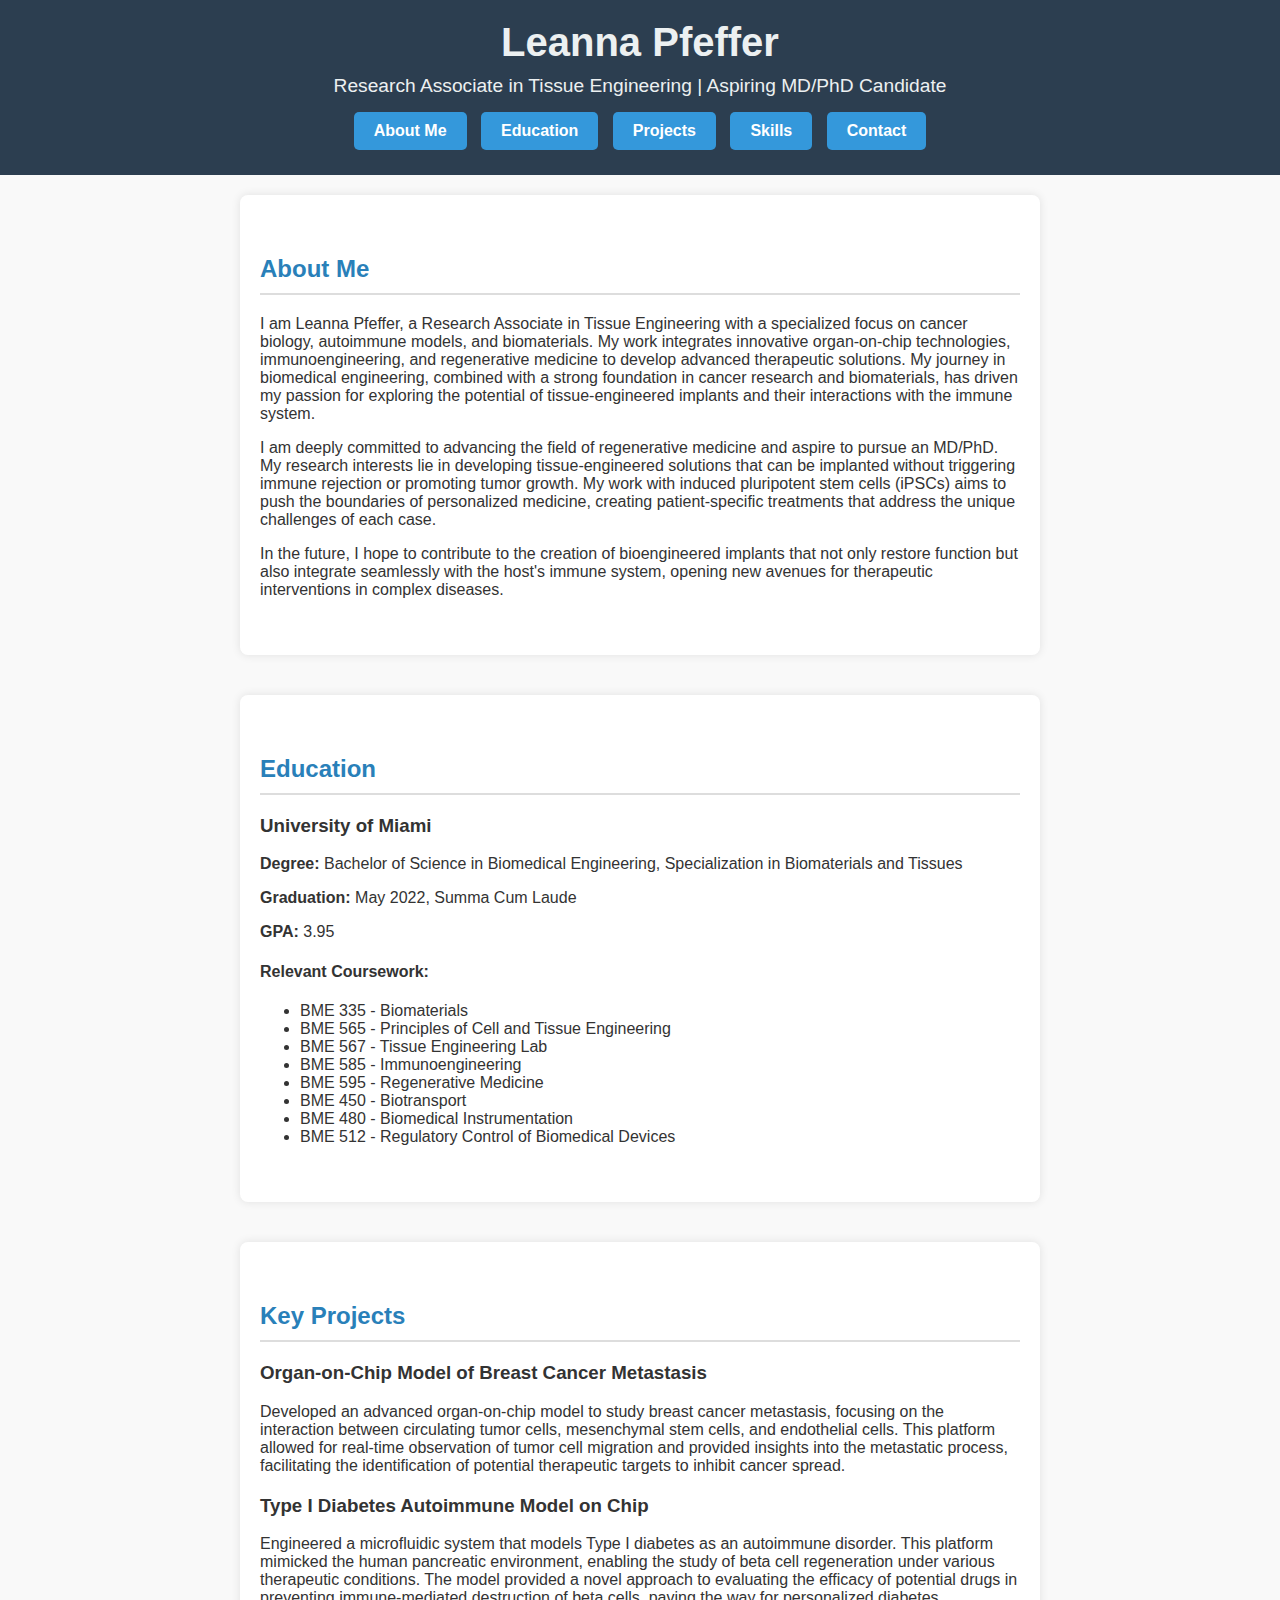
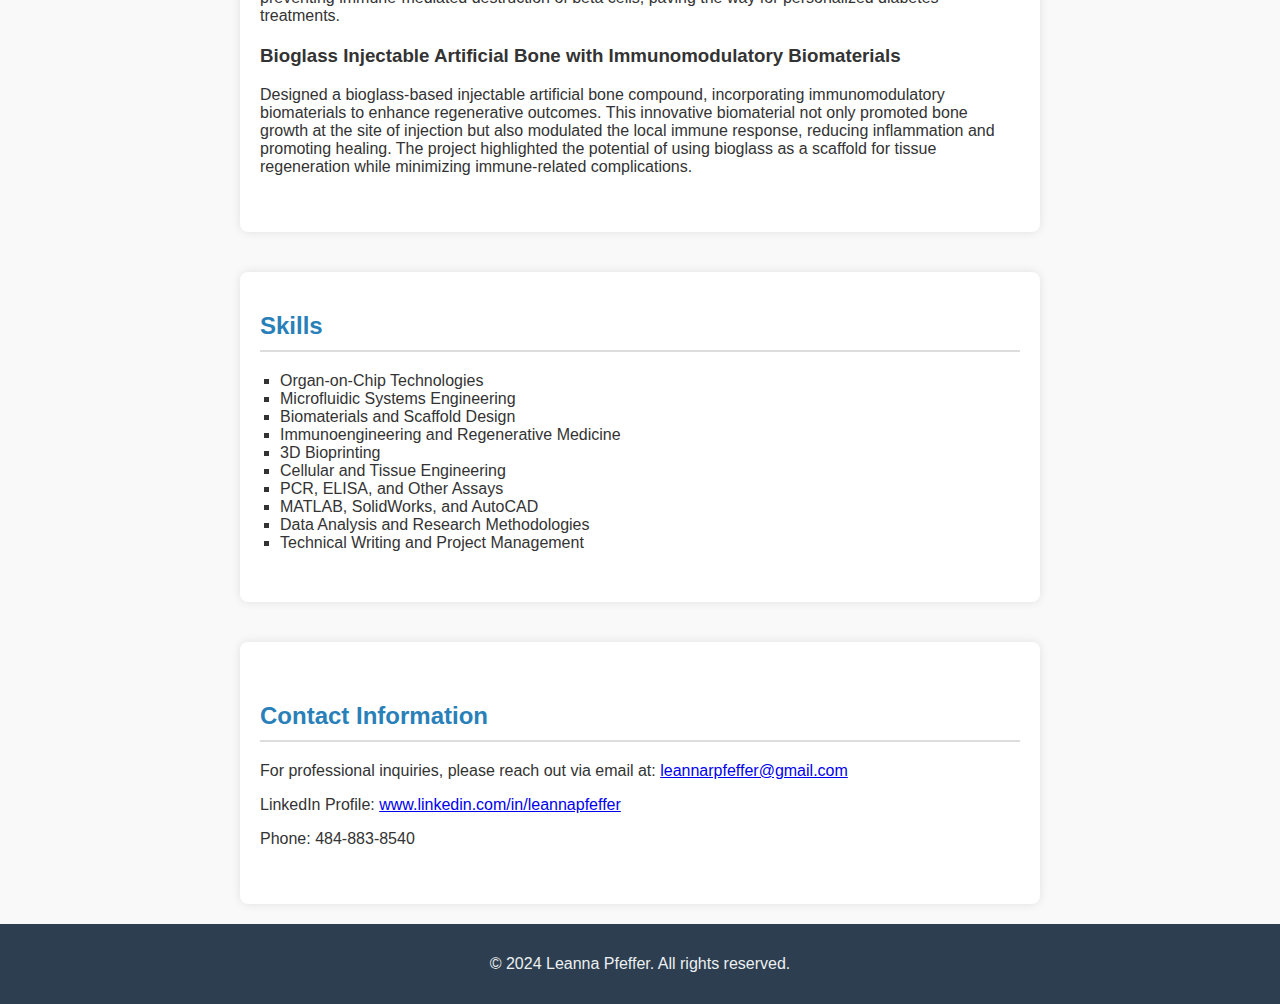
<file: index.html>
<!DOCTYPE html>
<html lang="en">
<head>
    <meta charset="viewport" content="width=device-width, initial-scale=1.0">
    <meta charset="UTF-8">
    <title>Leanna Pfeffer - Research Associate in Tissue Engineering</title>
    <link rel="stylesheet" href="style.css">
</head>
<body>
    <header>
        <h1>Leanna Pfeffer</h1>
        <p>Research Associate in Tissue Engineering | Aspiring MD/PhD Candidate</p>
        <nav>
            <a href="#about" class="nav-button">About Me</a>
            <a href="#education" class="nav-button">Education</a>
            <a href="#projects" class="nav-button">Projects</a>
            <a href="#skills" class="nav-button">Skills</a>
            <a href="#contact" class="nav-button">Contact</a>
        </nav>
    </header>

    <section id="about">
        <h2>About Me</h2>
        <p>I am Leanna Pfeffer, a Research Associate in Tissue Engineering with a specialized focus on cancer biology, autoimmune models, and biomaterials. My work integrates innovative organ-on-chip technologies, immunoengineering, and regenerative medicine to develop advanced therapeutic solutions. My journey in biomedical engineering, combined with a strong foundation in cancer research and biomaterials, has driven my passion for exploring the potential of tissue-engineered implants and their interactions with the immune system.</p>
        <p>I am deeply committed to advancing the field of regenerative medicine and aspire to pursue an MD/PhD. My research interests lie in developing tissue-engineered solutions that can be implanted without triggering immune rejection or promoting tumor growth. My work with induced pluripotent stem cells (iPSCs) aims to push the boundaries of personalized medicine, creating patient-specific treatments that address the unique challenges of each case.</p>
        <p>In the future, I hope to contribute to the creation of bioengineered implants that not only restore function but also integrate seamlessly with the host's immune system, opening new avenues for therapeutic interventions in complex diseases.</p>
    </section>

    <section id="education">
        <h2>Education</h2>
        <div class="content">
            <h3>University of Miami</h3>
            <p><strong>Degree:</strong> Bachelor of Science in Biomedical Engineering, Specialization in Biomaterials and Tissues</p>
            <p><strong>Graduation:</strong> May 2022, Summa Cum Laude</p>
            <p><strong>GPA:</strong> 3.95</p>
            <h4>Relevant Coursework:</h4>
            <ul>
                <li>BME 335 - Biomaterials</li>
                <li>BME 565 - Principles of Cell and Tissue Engineering</li>
                <li>BME 567 - Tissue Engineering Lab</li>
                <li>BME 585 - Immunoengineering</li>
                <li>BME 595 - Regenerative Medicine</li>
                <li>BME 450 - Biotransport</li>
                <li>BME 480 - Biomedical Instrumentation</li>
                <li>BME 512 - Regulatory Control of Biomedical Devices</li>
            </ul>
        </div>
    </section>

    <section id="projects">
        <h2>Key Projects</h2>
        <div class="content">
            <h3>Organ-on-Chip Model of Breast Cancer Metastasis</h3>
            <p>Developed an advanced organ-on-chip model to study breast cancer metastasis, focusing on the interaction between circulating tumor cells, mesenchymal stem cells, and endothelial cells. This platform allowed for real-time observation of tumor cell migration and provided insights into the metastatic process, facilitating the identification of potential therapeutic targets to inhibit cancer spread.</p>
        </div>

        <div class="content">
            <h3>Type I Diabetes Autoimmune Model on Chip</h3>
            <p>Engineered a microfluidic system that models Type I diabetes as an autoimmune disorder. This platform mimicked the human pancreatic environment, enabling the study of beta cell regeneration under various therapeutic conditions. The model provided a novel approach to evaluating the efficacy of potential drugs in preventing immune-mediated destruction of beta cells, paving the way for personalized diabetes treatments.</p>
        </div>

        <div class="content">
            <h3>Bioglass Injectable Artificial Bone with Immunomodulatory Biomaterials</h3>
            <p>Designed a bioglass-based injectable artificial bone compound, incorporating immunomodulatory biomaterials to enhance regenerative outcomes. This innovative biomaterial not only promoted bone growth at the site of injection but also modulated the local immune response, reducing inflammation and promoting healing. The project highlighted the potential of using bioglass as a scaffold for tissue regeneration while minimizing immune-related complications.</p>
        </div>
    </section>

    <section id="skills">
        <h2>Skills</h2>
        <div class="content">
            <ul>
                <li>Organ-on-Chip Technologies</li>
                <li>Microfluidic Systems Engineering</li>
                <li>Biomaterials and Scaffold Design</li>
                <li>Immunoengineering and Regenerative Medicine</li>
                <li>3D Bioprinting</li>
                <li>Cellular and Tissue Engineering</li>
                <li>PCR, ELISA, and Other Assays</li>
                <li>MATLAB, SolidWorks, and AutoCAD</li>
                <li>Data Analysis and Research Methodologies</li>
                <li>Technical Writing and Project Management</li>
            </ul>
        </div>
    </section>

    <section id="contact">
        <h2>Contact Information</h2>
        <p>For professional inquiries, please reach out via email at: <a href="mailto:leannarpfeffer@gmail.com">leannarpfeffer@gmail.com</a></p>
        <p>LinkedIn Profile: <a href="https://www.linkedin.com/in/leannapfeffer" target="_blank">www.linkedin.com/in/leannapfeffer</a></p>
        <p>Phone: 484-883-8540</p>
    </section>

    <footer>
        <p>&copy; 2024 Leanna Pfeffer. All rights reserved.</p>
    </footer>
</body>
</html>
</file>
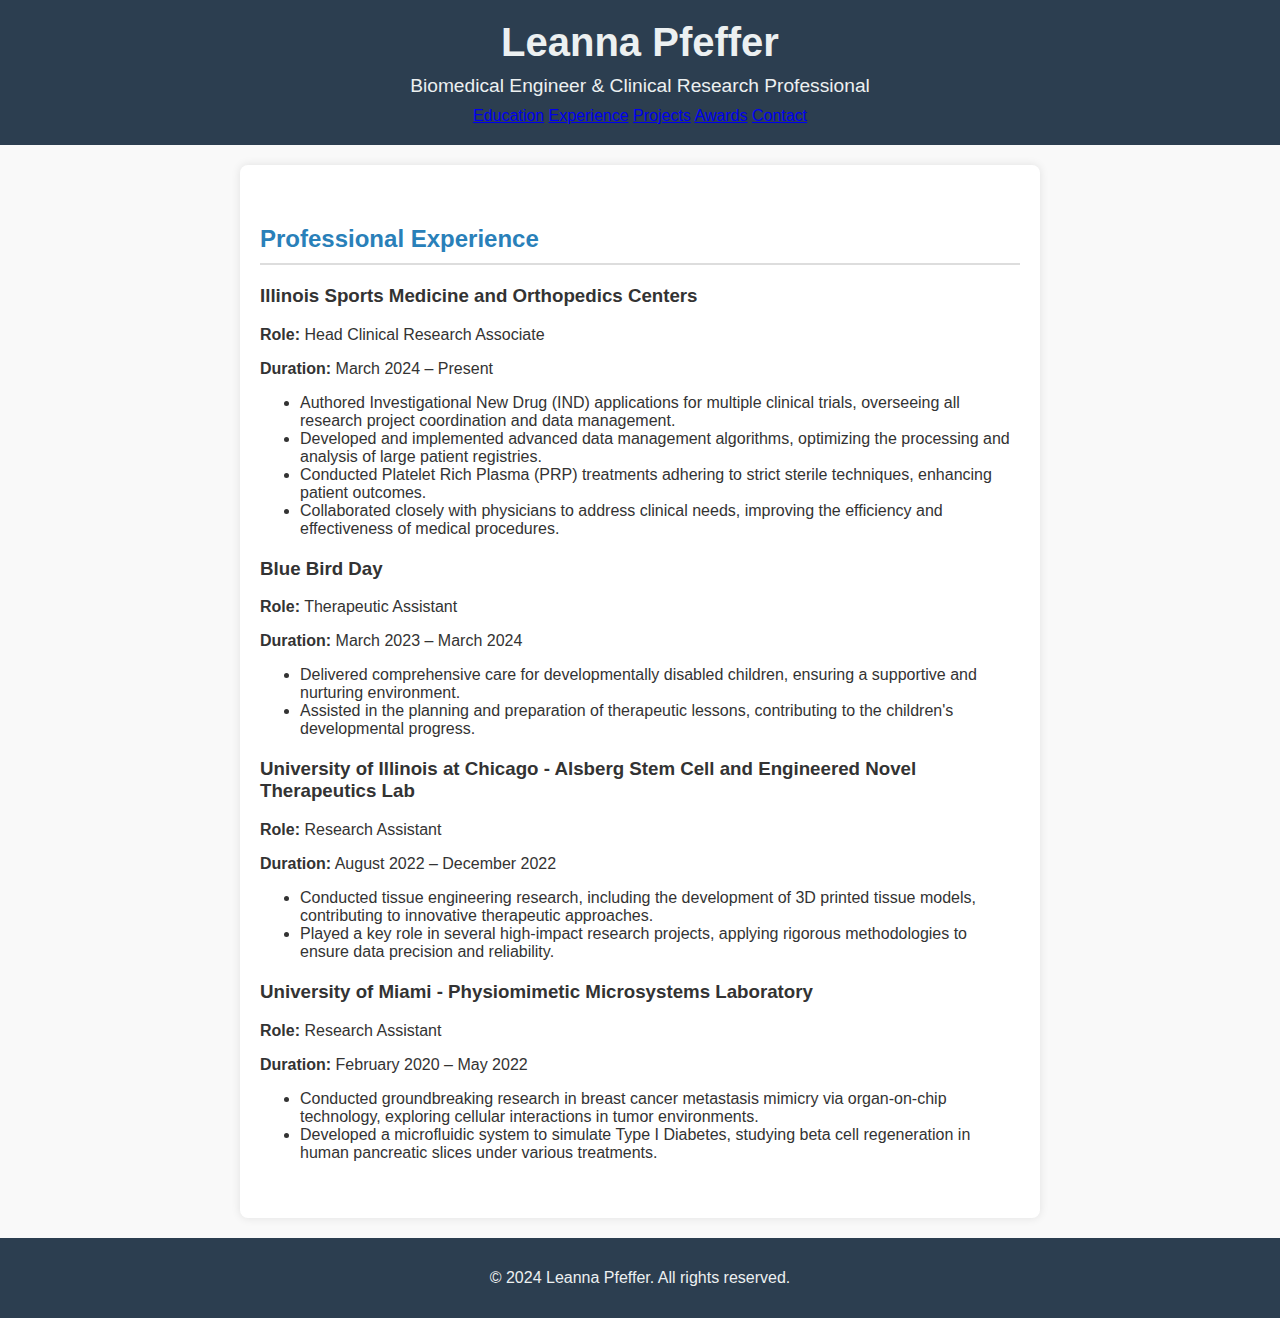
<file: Experience.html>
<!DOCTYPE html>
<html lang="en">
<head>
    <meta charset="UTF-8">
    <meta name="viewport" content="width=device-width, initial-scale=1.0">
    <title>Leanna Pfeffer - Professional Experience</title>
    <link rel="stylesheet" href="style.css">
</head>
<body>
    <header>
        <h1>Leanna Pfeffer</h1>
        <p>Biomedical Engineer & Clinical Research Professional</p>
        <nav>
            <a href="index.html#education">Education</a>
            <a href="experience.html">Experience</a>
            <a href="index.html#projects">Projects</a>
            <a href="index.html#awards">Awards</a>
            <a href="index.html#contact">Contact</a>
        </nav>
    </header>

    <section id="experience">
        <h2>Professional Experience</h2>
        <div class="content">
            <h3>Illinois Sports Medicine and Orthopedics Centers</h3>
            <p><strong>Role:</strong> Head Clinical Research Associate</p>
            <p><strong>Duration:</strong> March 2024 – Present</p>
            <ul>
                <li>Authored Investigational New Drug (IND) applications for multiple clinical trials, overseeing all research project coordination and data management.</li>
                <li>Developed and implemented advanced data management algorithms, optimizing the processing and analysis of large patient registries.</li>
                <li>Conducted Platelet Rich Plasma (PRP) treatments adhering to strict sterile techniques, enhancing patient outcomes.</li>
                <li>Collaborated closely with physicians to address clinical needs, improving the efficiency and effectiveness of medical procedures.</li>
            </ul>
        </div>

        <div class="content">
            <h3>Blue Bird Day</h3>
            <p><strong>Role:</strong> Therapeutic Assistant</p>
            <p><strong>Duration:</strong> March 2023 – March 2024</p>
            <ul>
                <li>Delivered comprehensive care for developmentally disabled children, ensuring a supportive and nurturing environment.</li>
                <li>Assisted in the planning and preparation of therapeutic lessons, contributing to the children's developmental progress.</li>
            </ul>
        </div>

        <div class="content">
            <h3>University of Illinois at Chicago - Alsberg Stem Cell and Engineered Novel Therapeutics Lab</h3>
            <p><strong>Role:</strong> Research Assistant</p>
            <p><strong>Duration:</strong> August 2022 – December 2022</p>
            <ul>
                <li>Conducted tissue engineering research, including the development of 3D printed tissue models, contributing to innovative therapeutic approaches.</li>
                <li>Played a key role in several high-impact research projects, applying rigorous methodologies to ensure data precision and reliability.</li>
            </ul>
        </div>

        <div class="content">
            <h3>University of Miami - Physiomimetic Microsystems Laboratory</h3>
            <p><strong>Role:</strong> Research Assistant</p>
            <p><strong>Duration:</strong> February 2020 – May 2022</p>
            <ul>
                <li>Conducted groundbreaking research in breast cancer metastasis mimicry via organ-on-chip technology, exploring cellular interactions in tumor environments.</li>
                <li>Developed a microfluidic system to simulate Type I Diabetes, studying beta cell regeneration in human pancreatic slices under various treatments.</li>
            </ul>
        </div>
    </section>

    <footer>
        <p>&copy; 2024 Leanna Pfeffer. All rights reserved.</p>
    </footer>
</body>
</html>
</file>
<file: style.css>
/* General styles */
html, body {
    margin: 0;
    padding: 0;
    font-family: 'Arial', sans-serif;
    background-color: #f9f9f9;
    color: #333;
    height: 100%;
}

/* Flexbox layout to ensure the footer is at the bottom */
body {
    display: flex;
    flex-direction: column;
    justify-content: space-between;
}

/* Header styling */
header {
    background-color: #2c3e50;
    color: #ecf0f1;
    padding: 20px 0;
    text-align: center;
}

header h1 {
    margin: 0;
    font-size: 2.5em;
}

header p {
    font-size: 1.2em;
    margin: 10px 0;
}

/* Navigation button styling */
.nav-button {
    display: inline-block;
    background-color: #3498db;
    color: #fff;
    padding: 10px 20px;
    margin: 5px;
    border-radius: 5px;
    text-decoration: none;
    font-weight: bold;
    transition: background-color 0.3s ease;
}

.nav-button:hover {
    background-color: #2980b9;
}

/* Section and content styling */
section {
    padding: 40px 20px;
    margin: 20px auto;
    min-width: 800px;
    max-width: 800px;
    background-color: #fff;
    box-shadow: 0 0 10px rgba(0, 0, 0, 0.1);
    border-radius: 8px;
    box-sizing: border-box; /* Ensures padding is included in width calculation */
}

h2 {
    color: #2980b9;
    border-bottom: 2px solid #ddd;
    padding-bottom: 10px;
}

.content {
    margin-top: 20px;
}

/* Skills section explicitly defined */
#skills {
    padding: 40px 20px;
    margin: 20px auto;
    max-width: 800px;
    background-color: #fff;
    box-shadow: 0 0 10px rgba(0, 0, 0, 0.1);
    border-radius: 8px;
    box-sizing: border-box;
}

#skills h2 {
    color: #2980b9;
    border-bottom: 2px solid #ddd;
    padding-bottom: 10px;
    margin-top: 0;
}

#skills ul {
    list-style-type: square;
    margin: 10px 0;
    padding-left: 20px;
}

/* Footer styling */
footer {
    text-align: center;
    padding: 15px 0;
    background-color: #2c3e50;
    color: #ecf0f1;
    width: 100%;
}
</file>
